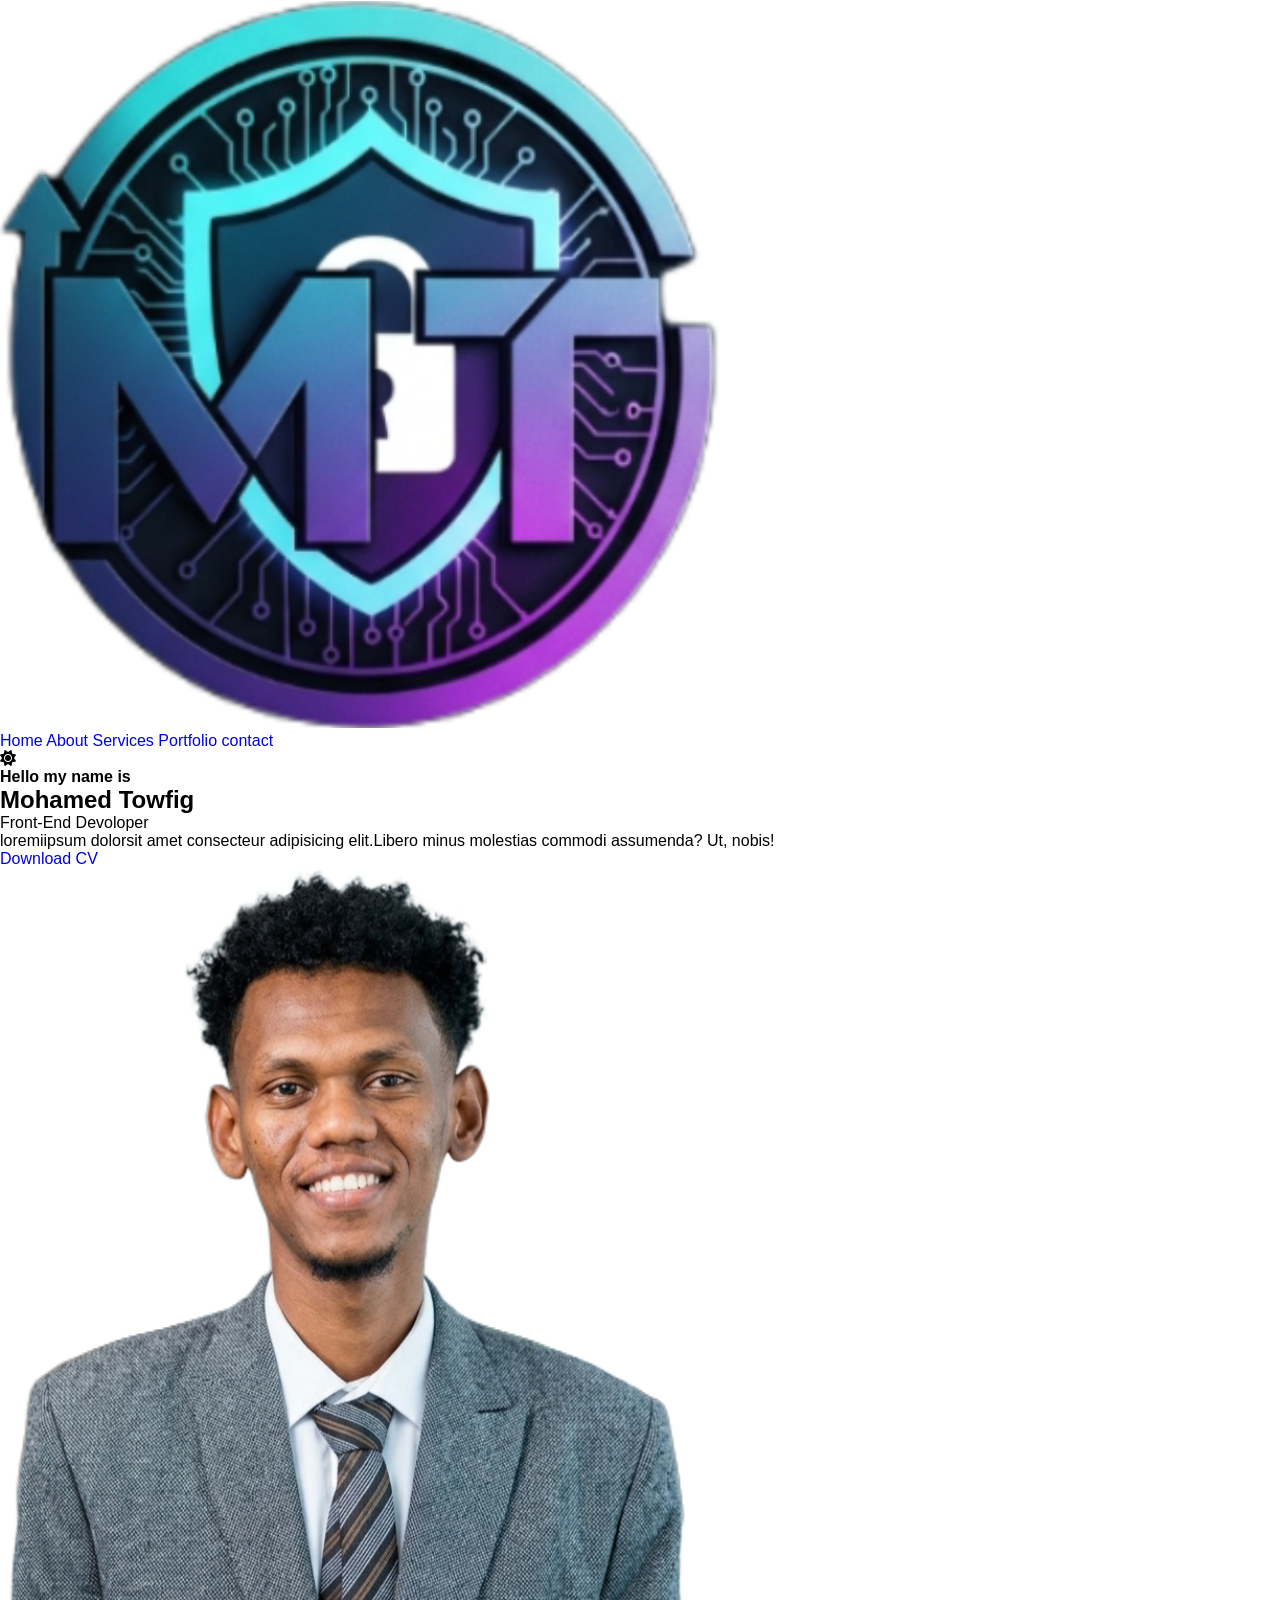
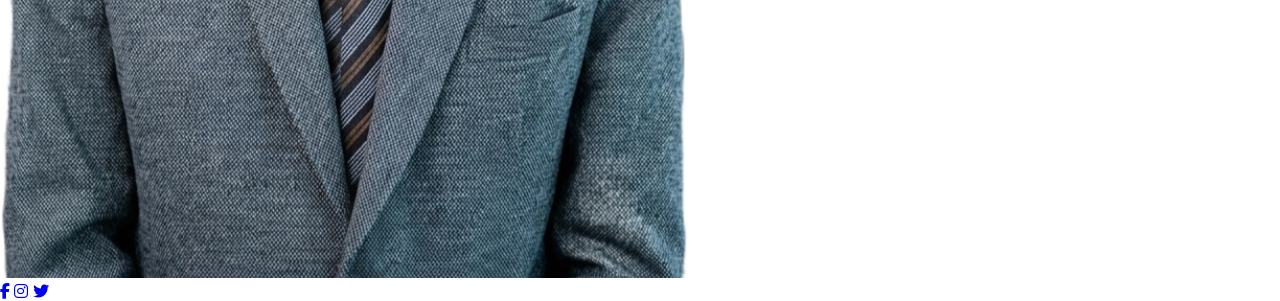
<file: index.html>
<!DOCTYPE html>
<html lang="en">
<head>
    <meta charset="UTF-8">
    <meta name="viewport" content="width=initial-scale=1.0">
    <title>Document</title>
    <link rel="stylesheet "href="CSS/index.css">
    <link rel="stylesheet"href="https:///cdnjs.cloudflare.com/ajax/libs/font-awesome/6.4.2/css/all.min.css">
</head>
<body class="white">

    <section class="hero">
    <header>
        

<nav>
    <div id="logo">

              <img src="img/logo.png " alt="logo"></a>

        </div>
   
    <div class="nav-links">
    <a href="index.html">Home</a>
    <a href="about.html">About</a>
    <a href="services.html">Services</a>
    <a href="portfolio.html">Portfolio</a>
    <a href="contact.html">contact</a>
    </div>

    <span>
    <i class="fa-solid fa-sun btn-mode" id="themeToggle"></i>
</span>

</nav>

    </header>
    <div class="contanier">
    <div class="div-text">
    
        <h4>Hello my name is</h4>
        <h1>Mohamed Towfig</h1>
        <span>Front-End Devoloper</span>
        <p>loremiipsum dolorsit amet consecteur adipisicing 
            elit.Libero minus molestias commodi assumenda? Ut, 
            nobis!</p>
            <a href="Mohamed_Towfiq_Mahmoud_Said_CV.pdf" class="btn">Download CV</a>

    </div>
    <div class="div-img">
        <img src="img/mmm.png">
    <div class="social-icon">
<a href="#"><i class="fa-brands fa-facebook-f"></i></a>
<a href="#"><i class="fa-brands fa-instagram"></i></a>
<a href="#"><i class="fa-brands fa-twitter"></i></a>

 



 </div>

    </div>
</div>
    </section>
</body>

</html>
</file>
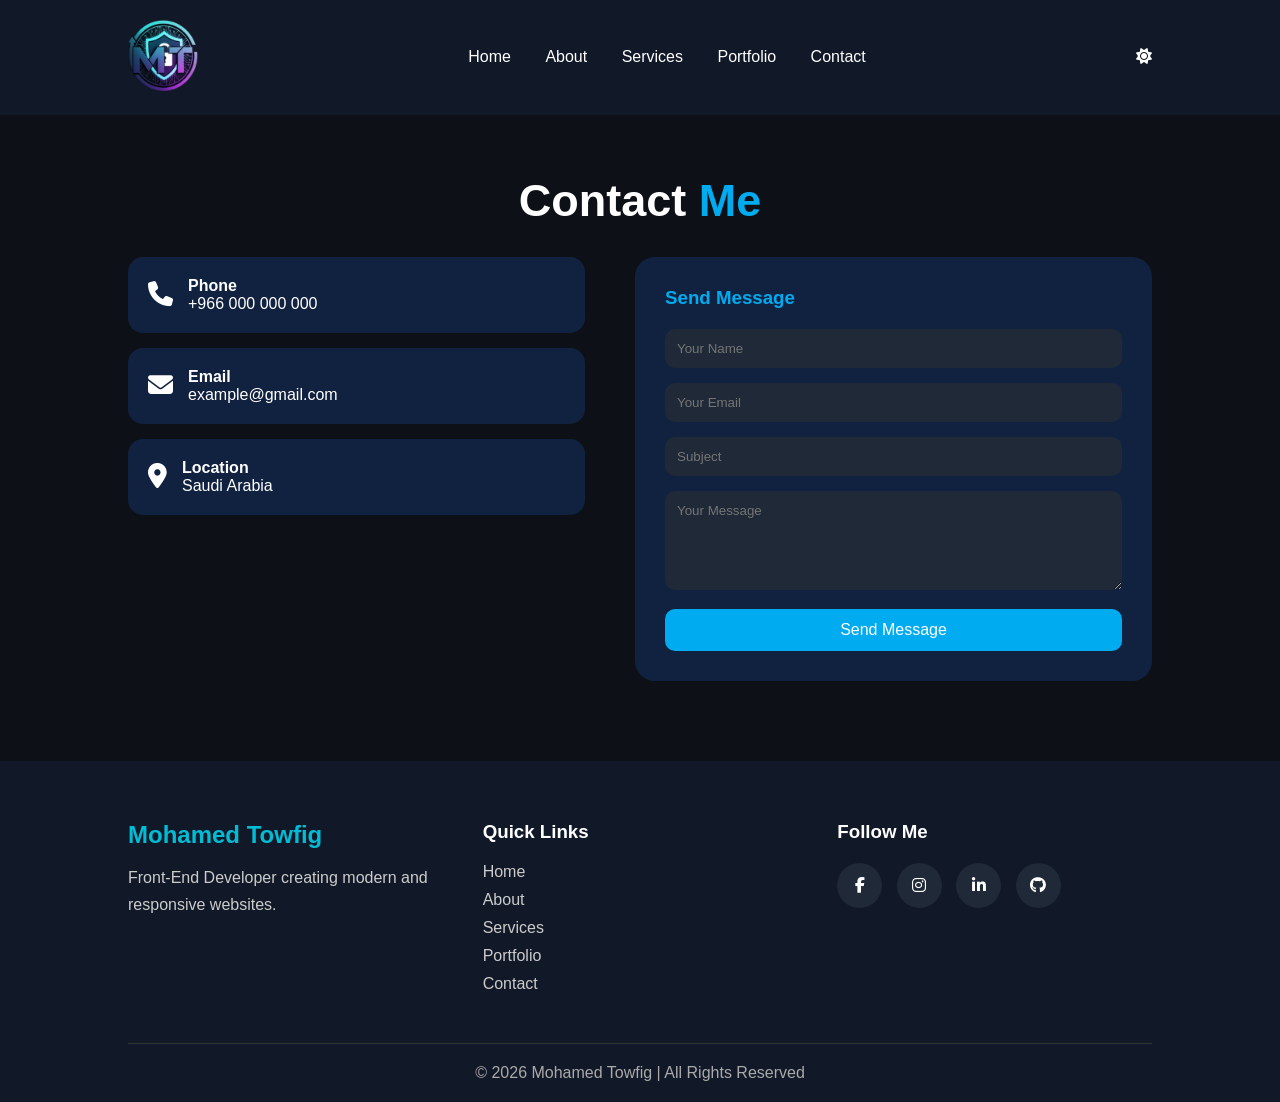
<file: contact.html>
<!DOCTYPE html>
<html lang="en">
<head>
<meta charset="UTF-8">
<meta name="viewport" content="width=device-width, initial-scale=1.0">
<title>Contact Me</title>

<link rel="stylesheet"
href="https://cdnjs.cloudflare.com/ajax/libs/font-awesome/6.4.2/css/all.min.css">

<style>

/* RESET */
*{
    margin:0;
    padding:0;
    box-sizing:border-box;
    font-family:Arial;
}

body{
    background:#0d1117;
    color:white;
}

/* NAV */
nav{
    display:flex;
    justify-content:space-between;
    align-items:center;
    padding:20px 10%;
    background:#111827;
}

#logo img{
    width:70px;
}

.nav-links a{
    color:white;
    text-decoration:none;
    margin:0 15px;
    transition:0.3s;
}

.nav-links a:hover{
    color:#00abf0;
}

/* TITLE */
.heading{
    text-align:center;
    margin:60px 0 30px;
}

.heading h2{
    font-size:45px;
}

.heading span{
    color:#00abf0;
}

/* CONTACT SECTION */
.contact-container{
    display:flex;
    justify-content:center;
    align-items:flex-start;
    gap:50px;
    padding:0 10%;
    flex-wrap:wrap;
}

/* LEFT INFO */
.contact-info{
    flex:1;
    min-width:300px;
}

.info-box{
    background:#112240;
    padding:20px;
    margin-bottom:15px;
    border-radius:15px;
    display:flex;
    align-items:center;
    gap:15px;
    transition:0.3s;
}

.info-box:hover{
    transform:translateX(10px);
    background:#00abf0;
}

.info-box i{
    font-size:25px;
}

/* FORM */
.contact-form{
    flex:1;
    min-width:300px;
    background:#112240;
    padding:30px;
    border-radius:20px;
}

.contact-form h3{
    margin-bottom:20px;
    color:#00abf0;
}

.contact-form input,
.contact-form textarea{
    width:100%;
    padding:12px;
    margin-bottom:15px;
    border:none;
    border-radius:10px;
    outline:none;
    background:#1f2937;
    color:white;
}

.contact-form button{
    width:100%;
    padding:12px;
    border:none;
    border-radius:10px;
    background:#00abf0;
    color:white;
    font-size:16px;
    cursor:pointer;
    transition:0.3s;
}

.contact-form button:hover{
    background:#0090c9;
}

/* SOCIAL */
.social{
    text-align:center;
    margin-top:40px;
}

.social a{
    display:inline-block;
    margin:10px;
    font-size:22px;
    color:white;
    transition:0.3s;
}

.social a:hover{
    color:#00abf0;
    transform:translateY(-5px);
}

/* RESPONSIVE */
@media(max-width:768px){
    .contact-container{
        flex-direction:column;
        text-align:center;
    }
}

/* Footer */
.footer{
    background:#111827;
    padding:60px 10% 20px;
    margin-top:80px;
}

.footer-container{
    display:grid;
    grid-template-columns:repeat(auto-fit,minmax(250px,1fr));
    gap:40px;
}

.footer-logo h2{
    color:#00bcd4;
    margin-bottom:15px;
}

.footer-logo p{
    color:#ccc;
    line-height:1.7;
}

.footer-links h3,
.footer-social h3{
    margin-bottom:20px;
}

.footer-links a{
    display:block;
    color:#ccc;
    text-decoration:none;
    margin-bottom:10px;
    transition:0.3s;
}

.footer-links a:hover{
    color:#00bcd4;
    transform:translateX(5px);
}

.social-icons a{
    display:inline-block;
    width:45px;
    height:45px;
    line-height:45px;
    text-align:center;
    background:#1f2937;
    border-radius:50%;
    color:white;
    margin-right:10px;
    transition:0.3s;
}

.social-icons a:hover{
    background:#00bcd4;
    transform:translateY(-5px);
}

.footer-bottom{
    text-align:center;
    border-top:1px solid #333;
    margin-top:40px;
    padding-top:20px;
    color:#aaa;
}

/* Mobile */
@media(max-width:768px){
    .footer{
        text-align:center;
    }
}

</style>
</head>

<body>

<header>
<nav>

    <div id="logo">
        <img src="img/logo.png" alt="logo">
    </div>

    <div class="nav-links">
        <a href="index.html">Home</a>
        <a href="about.html">About</a>
        <a href="services.html">Services</a>
        <a href="portfolio.html">Portfolio</a>
        <a href="contact.html">Contact</a>
    </div>

    <span><i class="fa-solid fa-sun btn-mode"></i></span>

</nav>
</header>


<!-- TITLE -->
<div class="heading">
    <h2>Contact <span>Me</span></h2>
</div>


<!-- CONTACT -->
<div class="contact-container">

    <!-- INFO -->
    <div class="contact-info">

        <div class="info-box">
            <i class="fa-solid fa-phone"></i>
            <div>
                <h4>Phone</h4>
                <p>+966 000 000 000</p>
            </div>
        </div>

        <div class="info-box">
            <i class="fa-solid fa-envelope"></i>
            <div>
                <h4>Email</h4>
                <p>example@gmail.com</p>
            </div>
        </div>

        <div class="info-box">
            <i class="fa-solid fa-location-dot"></i>
            <div>
                <h4>Location</h4>
                <p>Saudi Arabia</p>
            </div>
        </div>

    </div>


    <!-- FORM -->
    <div class="contact-form">

        <h3>Send Message</h3>

        <input type="text" placeholder="Your Name">
        <input type="email" placeholder="Your Email">
        <input type="text" placeholder="Subject">

        <textarea rows="5" placeholder="Your Message"></textarea>

        <button>Send Message</button>

    </div>

</div>





<!-- Footer -->
<footer class="footer">

    <div class="footer-container">

        <div class="footer-logo">
            <h2>Mohamed Towfig</h2>
            <p>Front-End Developer creating modern and responsive websites.</p>
        </div>

        <div class="footer-links">
            <h3>Quick Links</h3>
            <a href="index.html">Home</a>
            <a href="about.html">About</a>
            <a href="services.html">Services</a>
            <a href="portfolio.html">Portfolio</a>
            <a href="contact.html">Contact</a>
        </div>

        <div class="footer-social">
            <h3>Follow Me</h3>
            <div class="social-icons">
                <a href="#"><i class="fa-brands fa-facebook-f"></i></a>
                <a href="#"><i class="fa-brands fa-instagram"></i></a>
                <a href="#"><i class="fa-brands fa-linkedin-in"></i></a>
                <a href="#"><i class="fa-brands fa-github"></i></a>
            </div>
        </div>

    </div>

    <div class="footer-bottom">
        <p>© 2026 Mohamed Towfig | All Rights Reserved</p>
    </div>

</footer>

</body>
</html>
</file>
<file: CSS/index.css>
*{ 
ddinght0;
margin : 0;
box-sizing: border-box;
font-family: sans-serif;
text-decoration: none;
}

:root{
--bgColor :#080e1c;
--Textwhite :#fff;decorationero{
    background: var(--bgColor);
    vh;
    overflow: hidden;
}
     
. body{
     width:100%;
        height:100%;
} 
#logo img {
width: 70px;


}

.hero header nav{
width: 90%;
margin: auto;
display: flex;
justify-content: space-between;
align-items: center;
height: 100px;

}
.hero header nav .nav-links a{
color: var(--Textwhite);
 margin: 0 30px;
transition: 0.3s;
}
.hero header nav .nav-links a:hover{
color: #23a3fe ;
}
.hero header nav .btn-mode{
color: var(--Textwhite);
font-size: 25px;
cursor: pointer;
}
.hero .contanier{


width: 90%;
margin: auto;
display: flex;
justify-content: end;
height: calc(100vh -50);
}
.hero .contanier .div-text{



    position: absolute;
left: 0;
top: 50%;
transform: translateY(-50%);
width: 50%;
}
.hero .contanier .div-img{
position: absolute;
width: 28%;
bottom: -5px;
margin-left: 50%;
}
.hero .contanier .div-img img{

    width: 100%;
}
.hero .contanier .div-text{

    margin-left: 20px;
}
.hero .contanier .div-text h4{
 color: #888;
font-size: 22px;

}
.hero .contanier .div-text h1{
color: var(--Textwhite);
font-size: 60px;
margin: 15px 0 10px;

}
.hero .contanier .div-text span{
color: #23a2fe;
font-size: 25px;
font-weight: bold;

}
.hero .contanier .div-text p{
color: var(--Textwhite);
line-height: 1.8;
margin: 20px 0 40px;

}
.hero .contanier .div-text .btn{
color: #fff;
background: #23a3fe;
padding: 15px 30px;
border: 1px solid #23a3fe;
position: relative;
top: 0;
transition: 0.3s;
}
.hero .contanier .div-text .btn:hover{
top: -8px;
box-shadow: 0 0 16px  #23a3fe; 

}
.social-icon{
position: absolute;
top: 50%;
transform: translateY(-50%);
right: -50px;
display: flex;
flex-direction: column;
gap: 40px;

}
.social-icon a{
color: #70baf0;
font-size: 25px;
transition: 0.3s;
}
.social-icon a :hover {
transform: scale(1.2);


}





.hero .contanier .services .h2{


    text-align: center;
    background-color: #70baf0;
    
}
</file>
